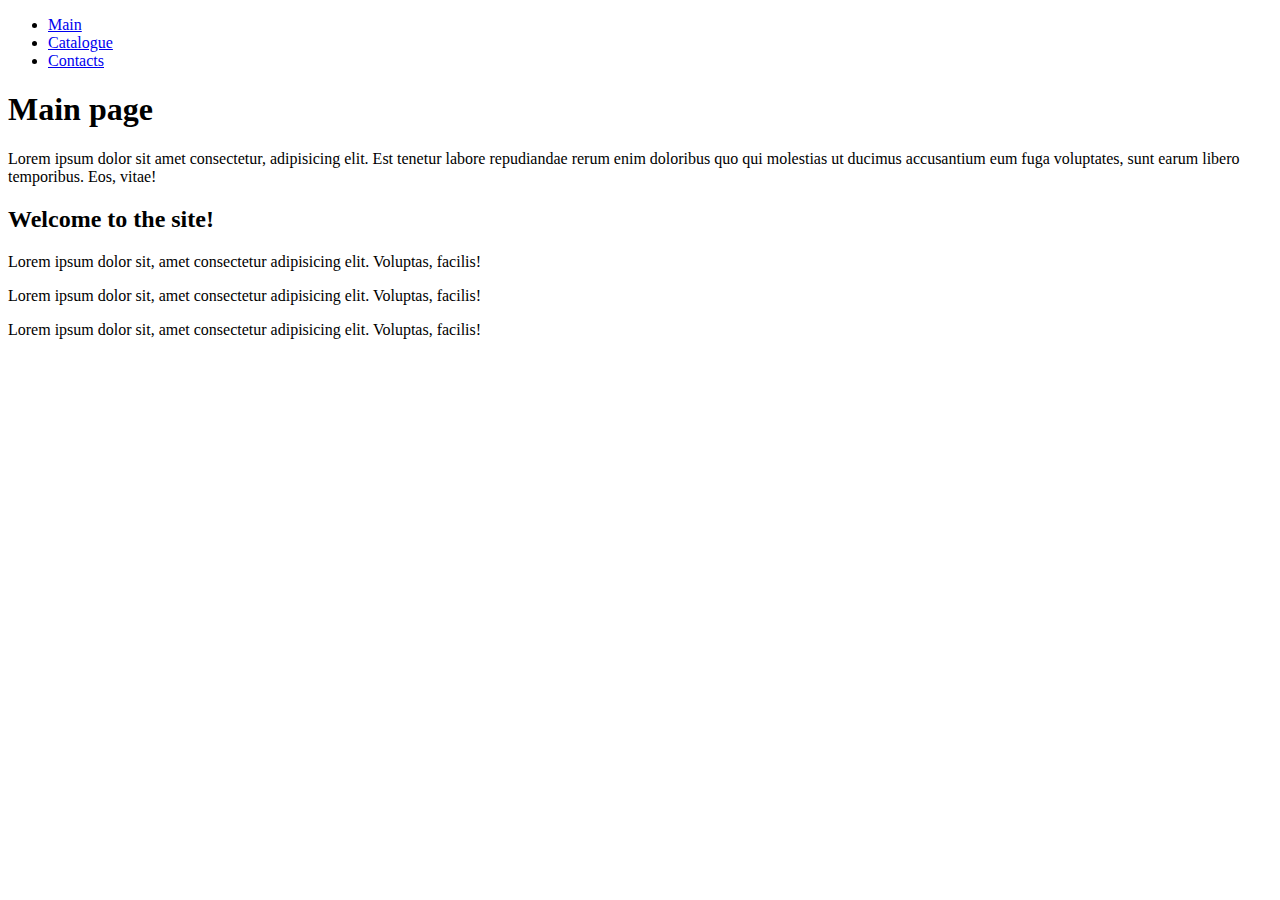
<file: lesson1/index.html>
<!DOCTYPE html>
<html lang="en">

<head>
    <meta charset="UTF-8">
    <meta name="viewport" content="width=device-width, initial-scale=1.0">
    <title>lesson1</title>
</head>

<body>
    <nav>
        <ul>
            <li><a href="index.html">Main</a></li>
            <li><a href="catalog\catalog.html">Catalogue</a></li>
            <li><a href="#">Contacts</a></li>
        </ul>
    </nav>
    <h1>Main page</h1>
    <p>Lorem ipsum dolor sit amet consectetur, adipisicing elit. Est tenetur labore repudiandae rerum enim doloribus quo qui molestias ut ducimus accusantium eum fuga voluptates, sunt earum libero temporibus. Eos, vitae!</p>
    <h2>Welcome to the site!</h2>
    <p>Lorem ipsum dolor sit, amet consectetur adipisicing elit. Voluptas, facilis!</p>
    <p>Lorem ipsum dolor sit, amet consectetur adipisicing elit. Voluptas, facilis!</p>
    <p>Lorem ipsum dolor sit, amet consectetur adipisicing elit. Voluptas, facilis!</p>
</body>

</html>
</file>
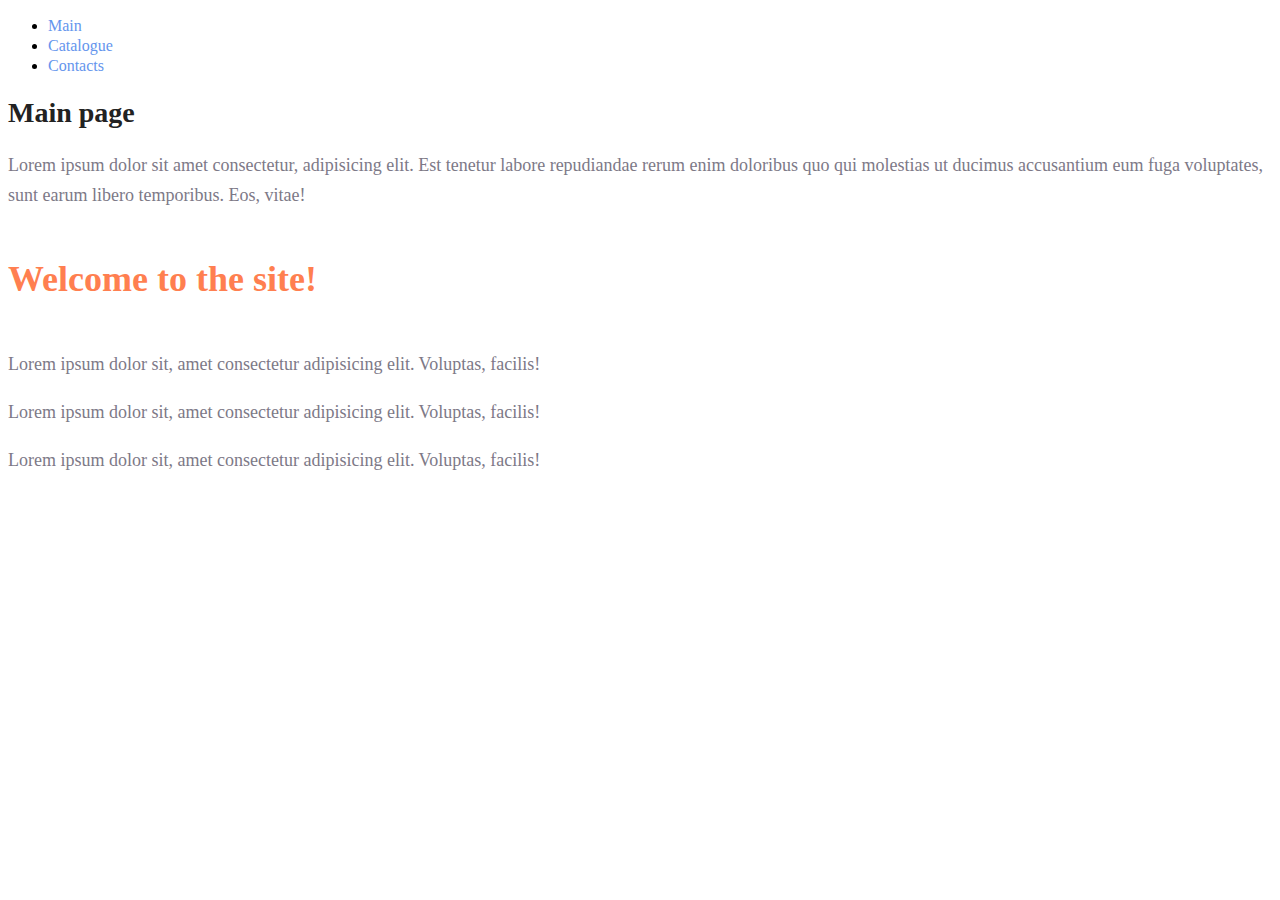
<file: lesson2/index.html>
<!DOCTYPE html>
<html lang="en">

<head>
    <meta charset="UTF-8">
    <meta name="viewport" content="width=device-width, initial-scale=1.0">
    <link rel="stylesheet" type="text/css" href="styles/style.css">
    <title>lesson1</title>
</head>

<body>
    <nav>
        <ul>
            <li><a class="link" href="index.html">Main</a></li>
            <li><a class="link" href="catalog/catalog.html">Catalogue</a></li>
            <li><a class="link" href="#">Contacts</a></li>
        </ul>
    </nav>
    <h1 class="main-title">Main page</h1>
    <p class="main-paragraph">Lorem ipsum dolor sit amet consectetur, adipisicing elit. Est tenetur labore repudiandae rerum enim doloribus quo qui molestias ut ducimus accusantium eum fuga voluptates, sunt earum libero temporibus. Eos, vitae!</p>
    <h2 class="secondary-title">Welcome to the site!</h2>
    <p class="main-paragraph">Lorem ipsum dolor sit, amet consectetur adipisicing elit. Voluptas, facilis!</p>
    <p class="main-paragraph">Lorem ipsum dolor sit, amet consectetur adipisicing elit. Voluptas, facilis!</p>
    <p class="main-paragraph">Lorem ipsum dolor sit, amet consectetur adipisicing elit. Voluptas, facilis!</p>
</body>

</html>
</file>
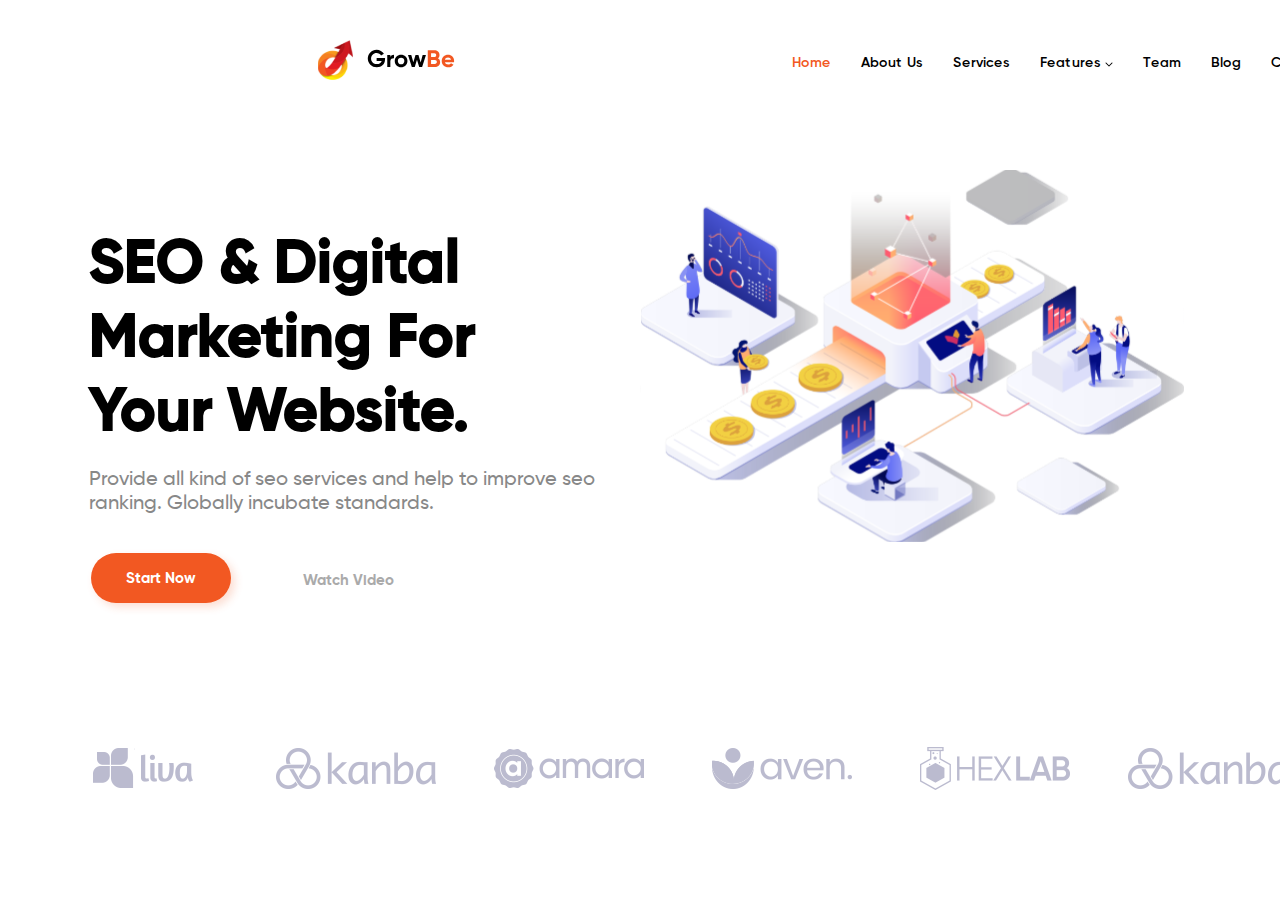
<file: lesson3/index.html>
<!DOCTYPE html>
<html lang="en">

<head>
    <meta charset="UTF-8">
    <meta name="viewport" content="width=device-width, initial-scale=1.0">
    <link rel="stylesheet" type="text/css" href="styles/style.css">
    <title>Document</title>
</head>

<body>
    <section class="main">
        <header class="header">
            <container class="container">
                <div class="logo">
                    <img src="img/logo.svg" alt="GrowBe">
                </div>
                <nav class="menu">
                    <ul class="menu-list">
                        <li class="menu-item menu-home">
                            <a href="">Home</a>
                        </li>
                        <li class="menu-item">
                            <a href="">About Us</a>
                        </li>
                        <li class="menu-item">
                            <a href="">Services</a>
                        </li>
                        <li class="menu-item menu-features">
                            <a href="">Features</a> <img src="img/arrow.png" alt="" class="arrow">
                        </li>
                        <li class="menu-item">
                            <a href="">Team</a>
                        </li>
                        <li class="menu-item">
                            <a href="">Blog</a>
                        </li>
                        <li class="menu-item">
                            <a href="">Contact</a>
                        </li>
                    </ul>
                </nav>
            </container>
        </header>
    </section>
    <section class="main-content">
        <div class="container">
            <div class="main-info">
                <h1 class="main-title">SEO & Digital Marketing For Your Website.
                </h1>
                <p class="main-text">Provide all kind of seo services and help to improve seo ranking. Globally incubate standards.</p>
                <div class="main-action">
                    <button class="button">Start Now</button>
                    <p class="button-explain">Watch Video</p>
                </div>
            </div>
            <img src="img/main-image.svg" alt="Main image" class="main-image">
        </div>
    </section>
    <footer class="footer">
        <div class="container">
            <div class="footer-logo"><img src="img/liva.png" alt="liva"></div>
            <div class="footer-logo"><img src="img/kanba.png" alt="kanba"></div>
            <div class="footer-logo"><img src="img/amara.png" alt="amara"></div>
            <div class="footer-logo"><img src="img/aven.png" alt="aven"></div>
            <div class="footer-logo"><img src="img/hexlab.png" alt="HEX LAB"></div>
            <div class="footer-logo"><img src="img/kanba.png" alt="kanba"></div>
        </div>
    </footer>
</body>

</html>
</file>
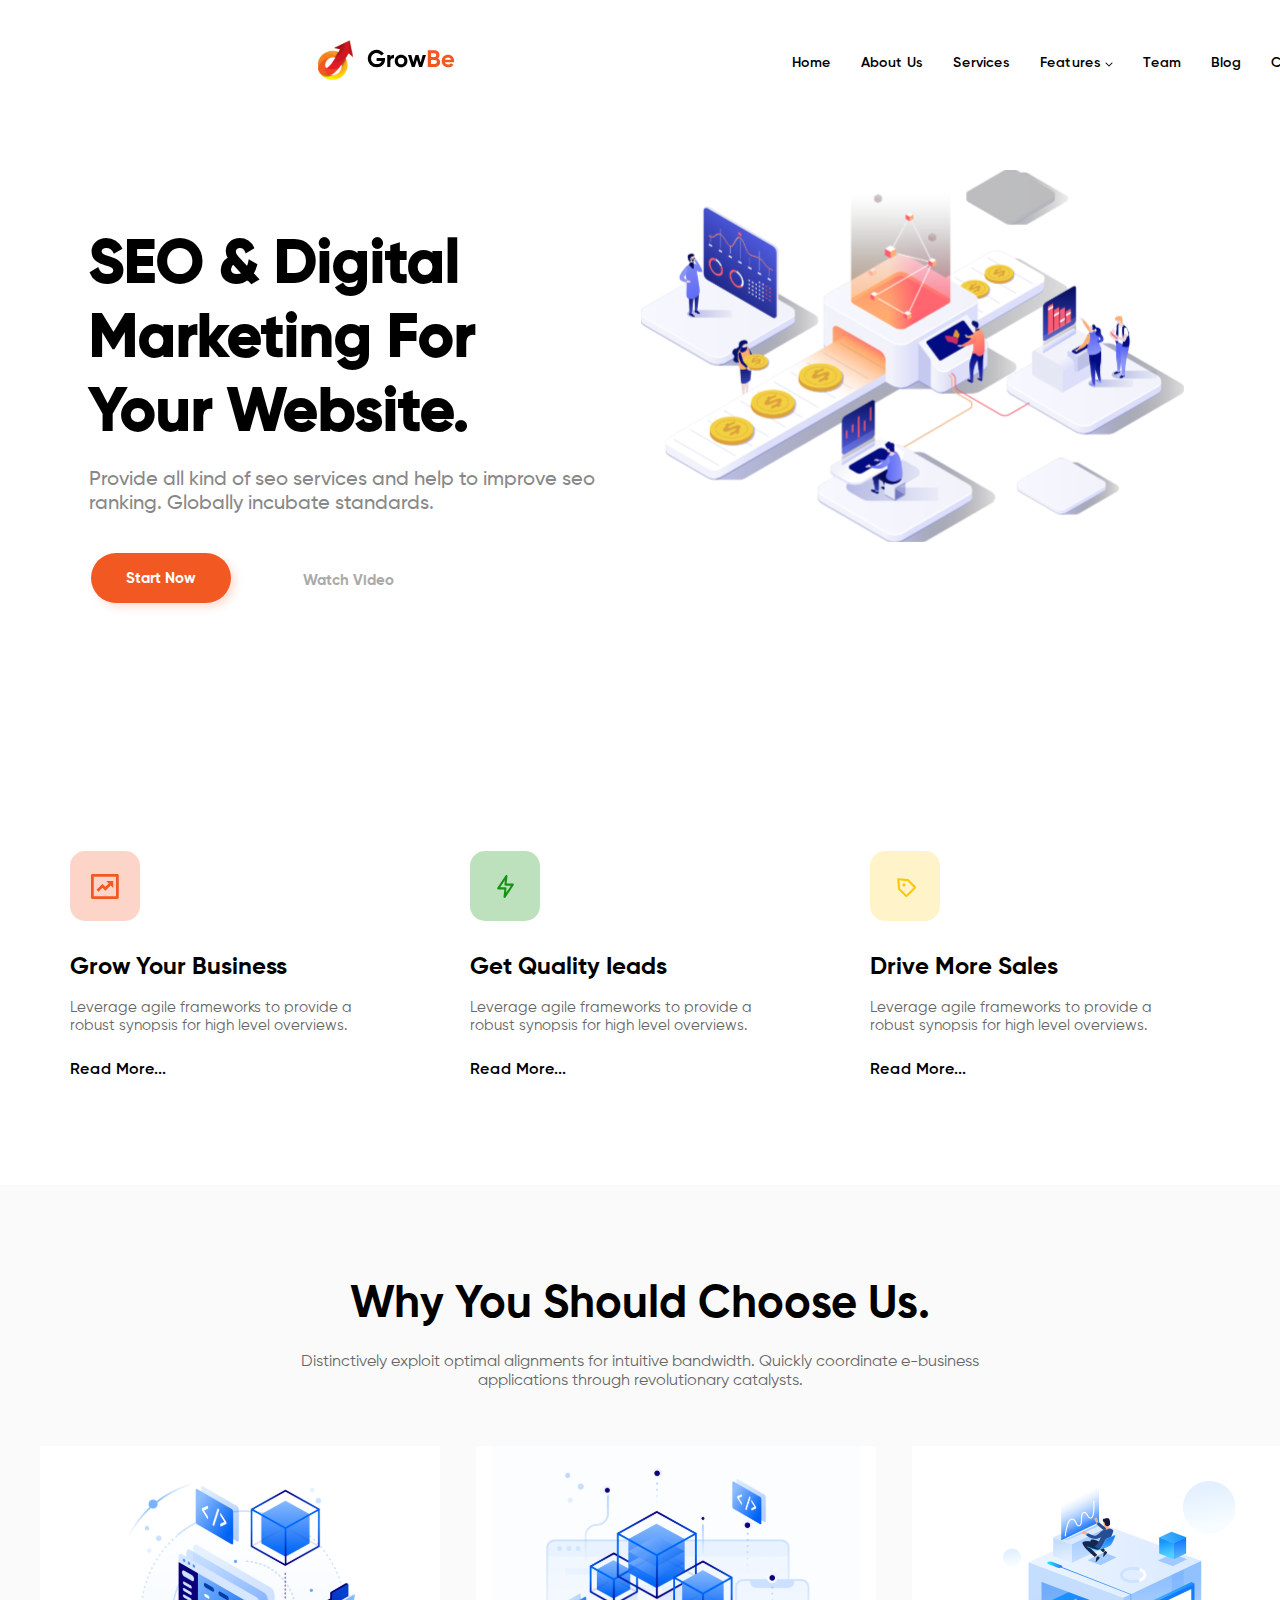
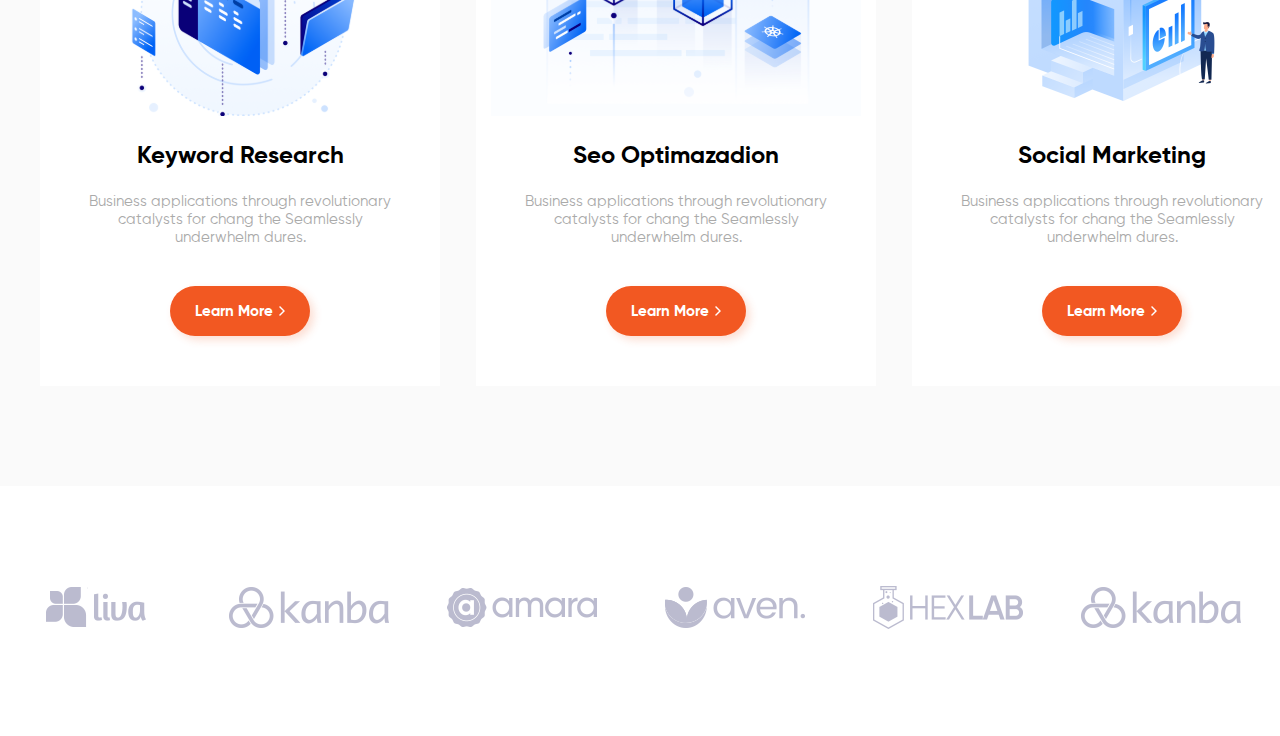
<file: lesson4/index.html>
<!DOCTYPE html>
<html lang="en">

<head>
    <meta charset="UTF-8">
    <meta name="viewport" content="width=device-width, initial-scale=1.0">
    <link rel="stylesheet" type="text/css" href="styles/style.css">
    <title>Document</title>
</head>

<body>
    <section class="main">
        <header class="header">
            <container class="container">
                <div class="logo">
                    <img src="img/logo.svg" alt="GrowBe">
                </div>
                <nav class="menu">
                    <ul class="menu-list">
                        <li class="menu-item menu-home">
                            <a href="">Home</a>
                        </li>
                        <li class="menu-item">
                            <a href="">About Us</a>
                        </li>
                        <li class="menu-item">
                            <a href="">Services</a>
                        </li>
                        <li class="menu-item menu-features">
                            <a href="">Features</a> <img src="img/arrow.png" alt="" class="arrow">
                        </li>
                        <li class="menu-item">
                            <a href="">Team</a>
                        </li>
                        <li class="menu-item">
                            <a href="">Blog</a>
                        </li>
                        <li class="menu-item">
                            <a href="">Contact</a>
                        </li>
                    </ul>
                </nav>
            </container>
        </header>

        <section class="main-content">
            <div class="container">
                <div class="main-info">
                    <h1 class="main-title">SEO & Digital Marketing For Your Website.
                    </h1>
                    <p class="main-text">Provide all kind of seo services and help to improve seo ranking. Globally incubate standards.</p>
                    <div class="main-action">
                        <button class="button">Start Now</button>
                        <p class="button-explain">Watch Video</p>
                    </div>
                </div>
                <img src="img/main-image.svg" alt="Main image" class="main-image">
            </div>
        </section>

        <section class="features">
            <div class="container">
                <div class="features-items">
                    <div class="features-item">
                        <img src="img/feature1.svg" alt="Features" class="features-item-image">
                        <div class="features-item-title">Grow Your Business</div>
                        <div class="features-item-text">Leverage agile frameworks to provide a robust synopsis for high level overviews.</div>
                        <a href="#" class="features-item-link">Read More...</a>
                    </div>
                    <div class="features-item">
                        <img src="img/feature2.svg" alt="Features" class="features-item-image">
                        <div class="features-item-title">Get Quality Ieads</div>
                        <div class="features-item-text">Leverage agile frameworks to provide a robust synopsis for high level overviews.</div>
                        <a href="#" class="features-item-link">Read More...</a>
                    </div>
                    <div class="features-item">
                        <img src="img/feature3.svg" alt="Features" class="features-item-image">
                        <div class="features-item-title">Drive More Sales</div>
                        <div class="features-item-text">Leverage agile frameworks to provide a robust synopsis for high level overviews.</div>
                        <a href="#" class="features-item-link">Read More...</a>
                    </div>
                </div>
            </div>
        </section>

        <section class="why">
            <div class="container">
                <div class="why-titles">
                    <div class="why-title-main">Why You Should Choose Us.</div>
                    <div class="why-title-sub">Distinctively exploit optimal alignments for intuitive bandwidth. Quickly coordinate e-business applications through revolutionary catalysts.</div>
                </div>
                <div class="why-items">
                    <div class="why-item">
                        <img src="img/why1.svg" alt="Why" class="why-item-image">
                        <div class="why-item-title">Keyword Research</div>
                        <div class="why-item-text">Business applications through revolutionary catalysts for chang the Seamlessly underwhelm dures.</div>
                        <button class="button why-button">
                            <div class="button-text">Learn More</div>
                            <img src="img/arrow2.png" alt="">
                        </button>
                    </div>
                    <div class="why-item">
                        <img src="img/why2.svg" alt="Why" class="why-item-image">
                        <div class="why-item-title">Seo Optimazadion</div>
                        <div class="why-item-text">Business applications through revolutionary catalysts for chang the Seamlessly underwhelm dures.</div>
                        <button class="button why-button">
                            <div class="button-text">Learn More</div>
                            <img src="img/arrow2.png" alt="">
                        </button>
                    </div>
                    <div class="why-item">
                        <img src="img/why3.svg" alt="Why" class="why-item-image">
                        <div class="why-item-title">Social Marketing</div>
                        <div class="why-item-text">Business applications through revolutionary catalysts for chang the Seamlessly underwhelm dures.</div>
                        <button class="button why-button">
                            <div class="button-text">Learn More</div>
                            <img src="img/arrow2.png" alt="">
                        </button>
                    </div>
                </div>
            </div>
        </section>

        <footer class="footer">
            <div class="container">
                <div class="footer-logo"><img src="img/liva.png" alt="liva"></div>
                <div class="footer-logo"><img src="img/kanba.png" alt="kanba"></div>
                <div class="footer-logo"><img src="img/amara.png" alt="amara"></div>
                <div class="footer-logo"><img src="img/aven.png" alt="aven"></div>
                <div class="footer-logo"><img src="img/hexlab.png" alt="HEX LAB"></div>
                <div class="footer-logo"><img src="img/kanba.png" alt="kanba"></div>
            </div>
        </footer>
    </section>
</body>

</html>
</file>
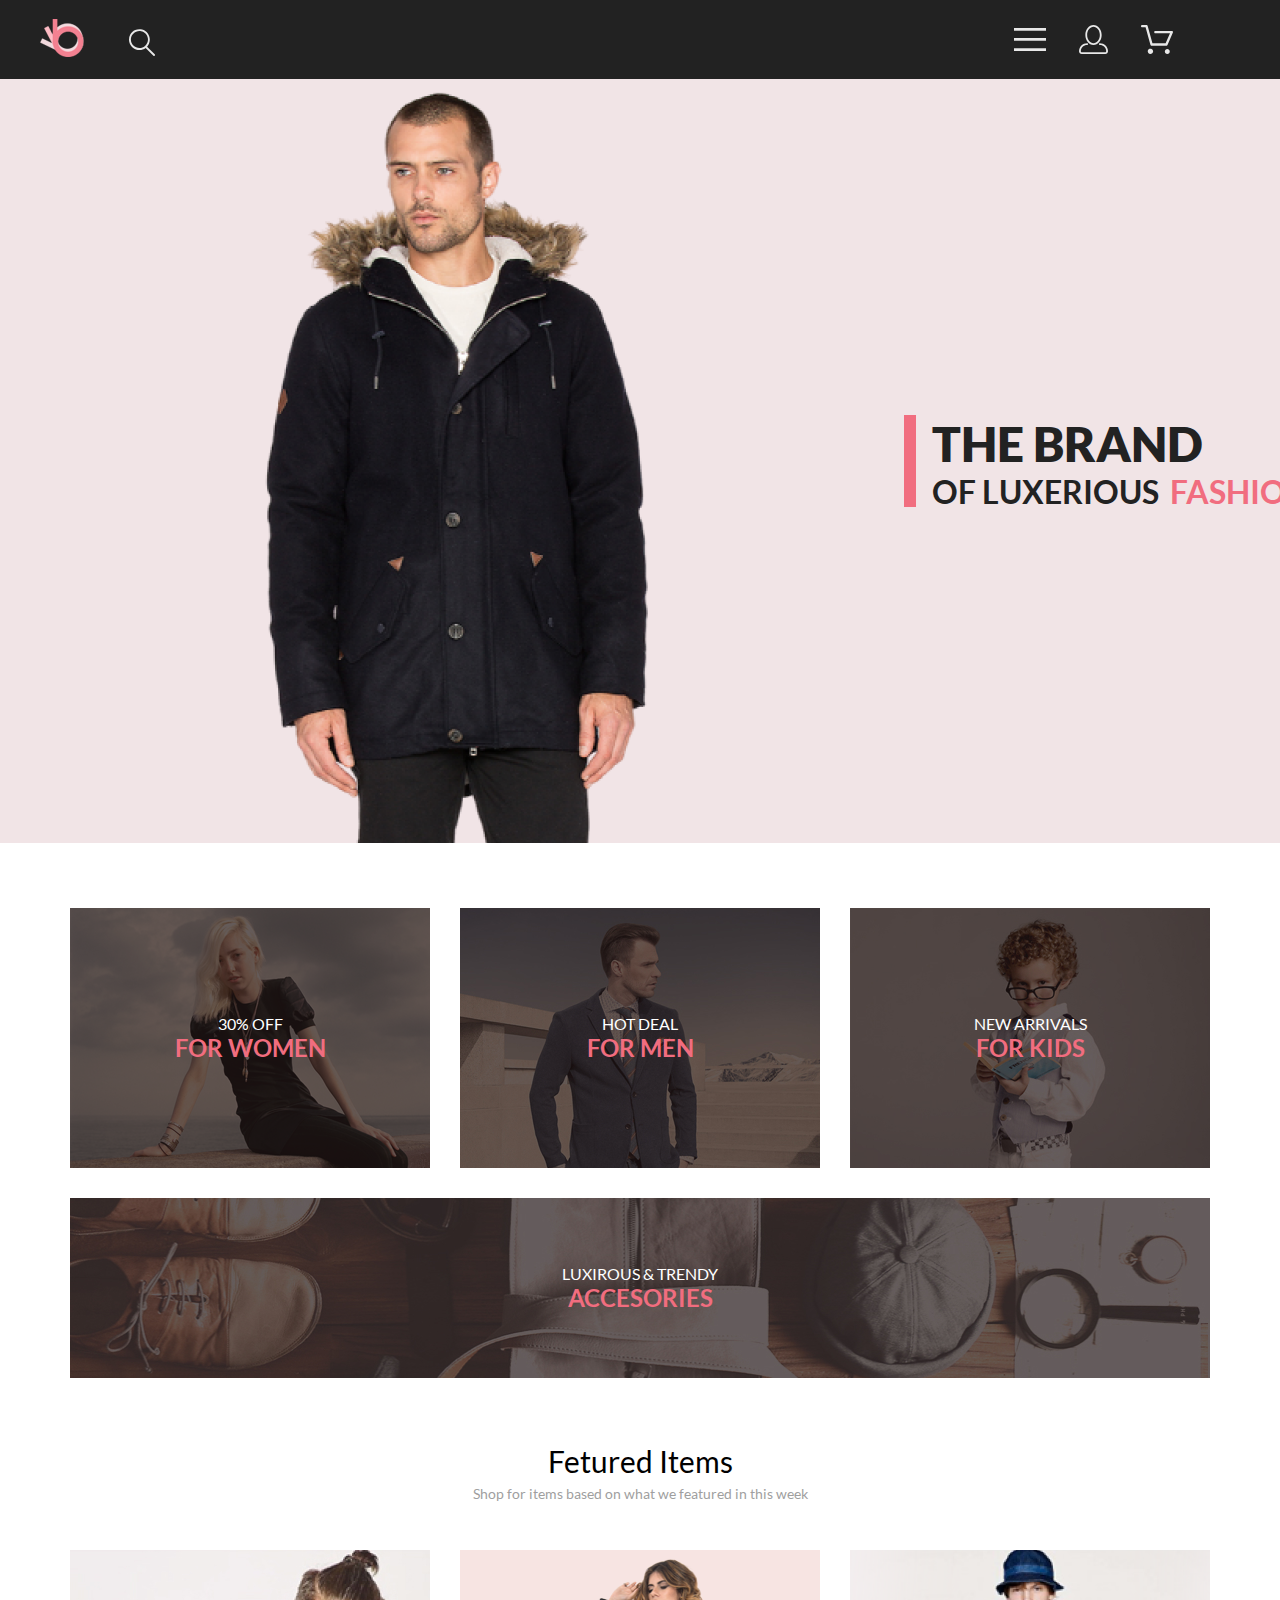
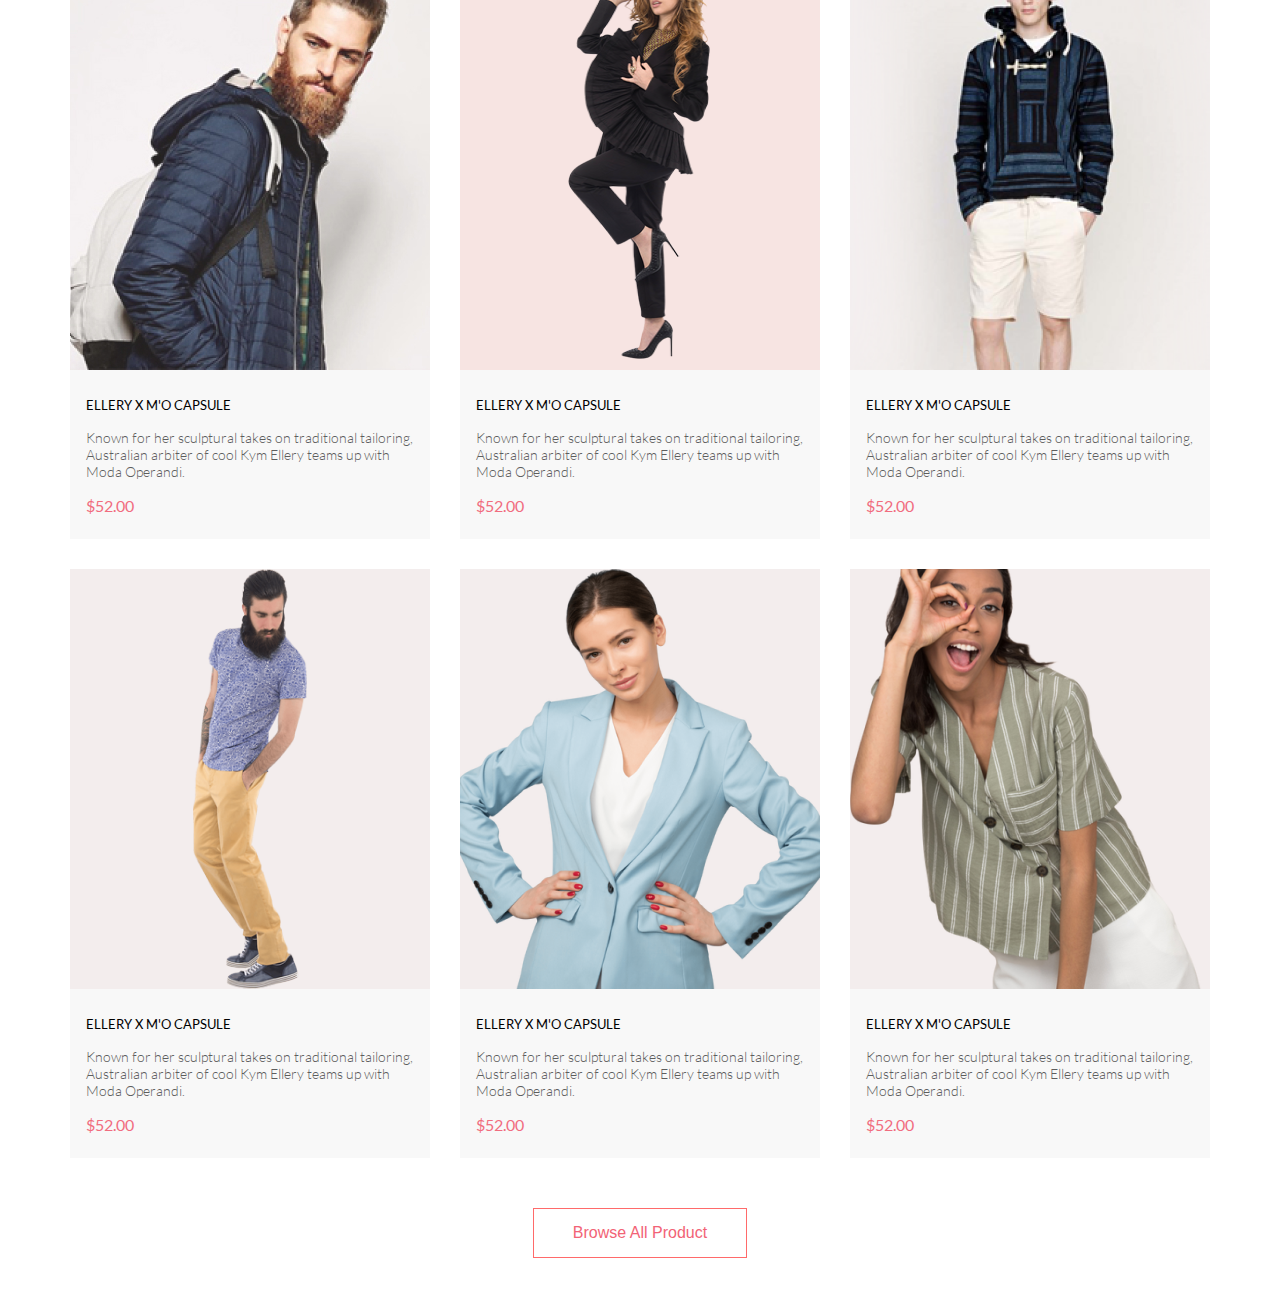
<file: lesson5/index.html>
<!DOCTYPE html>
<html lang="en">

<head>
    <meta charset="UTF-8">
    <meta name="viewport" content="width=device-width, initial-scale=1.0">
    <link rel="stylesheet" type="text/css" href="styles/style.css">
    <title>THE BRAND OF LUXERIOUS FASHION</title>
</head>

<body>
    <section class="main">
        <section class="header">
            <container class="container">
                <div class="leftside">
                    <img src="img/logo.png" alt="Logo" class="logo">
                    <svg width="27" height="28" viewBox="0 0 27 28" fill="none" xmlns="http://www.w3.org/2000/svg">
                        <path d="M19.0589 17.6251C20.6705 15.865 21.6275 13.6039 21.769 11.2216C21.9106 8.83932 21.2281 6.48087 19.8362 4.54232C18.4443 2.60377 16.4278 1.20318 14.1252 0.575765C11.8227 -0.0516554 9.37437 0.132305 7.19143 1.09675C5.0085 2.0612 3.22389 3.74739 2.1373 5.87217C1.05071 7.99695 0.728322 10.4309 1.22426 12.7653C1.72021 15.0997 3.00428 17.1923 4.86085 18.6919C6.71741 20.1914 9.0334 21.0064 11.4199 21.0001C13.6723 21.0031 15.8638 20.2691 17.6599 18.9101L25.4079 26.7171C25.4934 26.8061 25.5958 26.8772 25.7091 26.9261C25.8225 26.9751 25.9444 27.0009 26.0679 27.0021C26.1916 27.0024 26.314 26.9773 26.4276 26.9283C26.5411 26.8793 26.6434 26.8074 26.7279 26.7171C26.9018 26.5362 26.999 26.295 26.999 26.0441C26.999 25.7931 26.9018 25.5519 26.7279 25.371L19.0589 17.6251ZM2.88589 10.5001C2.89873 8.81477 3.41021 7.17101 4.35586 5.776C5.30151 4.38098 6.63899 3.29715 8.1997 2.66114C9.76042 2.02513 11.4745 1.86542 13.1258 2.20213C14.7772 2.53884 16.2919 3.3569 17.479 4.55319C18.6661 5.74948 19.4725 7.27044 19.7965 8.92433C20.1204 10.5782 19.9475 12.291 19.2995 13.8468C18.6515 15.4026 17.5574 16.7316 16.1551 17.6665C14.7529 18.6014 13.1052 19.1002 11.4199 19.1C9.14843 19.0892 6.97409 18.1775 5.3741 16.5652C3.77412 14.9528 2.87924 12.7715 2.88589 10.5001V10.5001Z" fill="#E8E8E8"/>
                    </svg>
                </div>

                <div class="rightside">
                    <svg width="32" height="23" viewBox="0 0 32 23" fill="none" xmlns="http://www.w3.org/2000/svg">
                        <path d="M0 23V20.31H32V23H0ZM0 12.76V10.07H32V12.76H0ZM0 2.69V0H32V2.69H0Z" fill="#E8E8E8"/>
                    </svg>
                    <svg width="29" height="29" viewBox="0 0 29 29" fill="none" xmlns="http://www.w3.org/2000/svg">
                        <path d="M14.5 19.937C19 19.937 22.656 15.464 22.656 9.968C22.656 4.472 19 0 14.5 0C13.3631 0.0217413 12.2463 0.303398 11.2351 0.823397C10.2239 1.34339 9.34507 2.08794 8.66602 3C7.12663 4.99573 6.30819 7.45381 6.34399 9.974C6.34399 15.465 10 19.937 14.5 19.937ZM14.5 1.813C18 1.813 20.844 5.472 20.844 9.969C20.844 14.466 17.998 18.125 14.5 18.125C11.002 18.125 8.15603 14.465 8.15503 9.969C8.15403 5.473 11 1.813 14.5 1.813ZM20.844 18.125C20.6036 18.125 20.373 18.2205 20.203 18.3905C20.033 18.5605 19.9375 18.7911 19.9375 19.0315C19.9375 19.2719 20.033 19.5025 20.203 19.6725C20.373 19.8425 20.6036 19.938 20.844 19.938C22.526 19.9399 24.1386 20.6088 25.3279 21.7982C26.5172 22.9875 27.1861 24.6 27.188 26.282C27.1875 26.5221 27.0918 26.7523 26.922 26.9221C26.7522 27.0918 26.5221 27.1875 26.282 27.188H2.71997C2.47985 27.1875 2.24975 27.0918 2.07996 26.9221C1.91016 26.7523 1.81449 26.5221 1.81396 26.282C1.81608 24.6001 2.48517 22.9877 3.67444 21.7985C4.86371 20.6092 6.47608 19.9401 8.15796 19.938C8.39825 19.938 8.62868 19.8425 8.79858 19.6726C8.96849 19.5027 9.06396 19.2723 9.06396 19.032C9.06396 18.7917 8.96849 18.5613 8.79858 18.3914C8.62868 18.2215 8.39825 18.126 8.15796 18.126C5.99541 18.1279 3.92201 18.9875 2.39258 20.5164C0.863144 22.0453 0.00264777 24.1185 0 26.281C0.000794067 27.0019 0.287502 27.693 0.797241 28.2027C1.30698 28.7125 1.99811 28.9992 2.71899 29H26.282C27.0027 28.9989 27.6936 28.7121 28.2031 28.2024C28.7126 27.6927 28.9992 27.0017 29 26.281C28.9974 24.1187 28.1372 22.0457 26.6083 20.5168C25.0793 18.9878 23.0063 18.1276 20.844 18.125Z" fill="#E8E8E8"/>
                    </svg>
                    <svg width="32" height="29" viewBox="0 0 32 29" fill="none" xmlns="http://www.w3.org/2000/svg">
                        <path d="M26.2009 29C25.5532 28.9738 24.9415 28.6948 24.4972 28.2227C24.0529 27.7506 23.8114 27.1232 23.8245 26.475C23.8376 25.8269 24.1043 25.2097 24.5673 24.7559C25.0303 24.3022 25.6527 24.048 26.301 24.048C26.9493 24.048 27.5717 24.3022 28.0347 24.7559C28.4977 25.2097 28.7644 25.8269 28.7775 26.475C28.7906 27.1232 28.549 27.7506 28.1047 28.2227C27.6604 28.6948 27.0488 28.9738 26.401 29H26.2009ZM6.75293 26.32C6.75293 25.79 6.91011 25.2718 7.20459 24.8311C7.49907 24.3904 7.91764 24.0469 8.40735 23.844C8.89705 23.6412 9.43594 23.5881 9.95581 23.6915C10.4757 23.7949 10.9532 24.0502 11.328 24.425C11.7028 24.7998 11.9581 25.2773 12.0615 25.7972C12.1649 26.317 12.1118 26.8559 11.9089 27.3456C11.7061 27.8353 11.3626 28.2539 10.9219 28.5483C10.4812 28.8428 9.96304 29 9.43298 29C9.08087 29.0003 8.73212 28.9311 8.40674 28.7966C8.08135 28.662 7.78569 28.4646 7.53662 28.2158C7.28755 27.9669 7.09001 27.6713 6.9552 27.3461C6.82039 27.0208 6.75098 26.6721 6.75098 26.32H6.75293ZM10.553 20.686C10.2935 20.6868 10.0409 20.6024 9.83411 20.4457C9.62727 20.2891 9.47758 20.0689 9.40796 19.819L4.57495 2.36401H1.18201C0.868521 2.36401 0.567859 2.23947 0.346191 2.01781C0.124523 1.79614 0 1.49549 0 1.18201C0 0.868519 0.124523 0.567873 0.346191 0.346205C0.567859 0.124537 0.868521 5.81268e-06 1.18201 5.81268e-06H5.46301C5.7225 -0.00080736 5.97504 0.0837201 6.18176 0.240568C6.38848 0.397416 6.53784 0.617884 6.60693 0.868006L11.4399 18.323H24.6179L29.001 8.27501H14.401C14.2428 8.27961 14.0854 8.25242 13.9379 8.19507C13.7904 8.13771 13.6559 8.05134 13.5424 7.94108C13.4288 7.83082 13.3386 7.69891 13.277 7.55315C13.2154 7.40739 13.1836 7.25075 13.1836 7.0925C13.1836 6.93426 13.2154 6.77762 13.277 6.63186C13.3386 6.4861 13.4288 6.35419 13.5424 6.24393C13.6559 6.13367 13.7904 6.0473 13.9379 5.98994C14.0854 5.93259 14.2428 5.90541 14.401 5.91001H30.814C31.0097 5.90996 31.2022 5.95866 31.3744 6.05172C31.5465 6.14478 31.6928 6.27926 31.7999 6.44301C31.9078 6.60729 31.9734 6.79569 31.9908 6.99145C32.0083 7.18721 31.9771 7.38424 31.9 7.565L26.495 19.977C26.4026 20.1876 26.251 20.3668 26.0585 20.4927C25.866 20.6186 25.641 20.6858 25.411 20.686H10.553Z" fill="#E8E8E8"/>
                    </svg>
                </div>
            </container>
        </section>
        <section class="main-content">
            <container class="container">
                <img src="img/main-image.png" alt="" class="main-info-image">
                <div class="main-info">
                    <div class="info-bar"></div>
                    <div class="main-info-texts">
                        <div class="main-info-title">THE BRAND</div>
                        <div class="main-info-text">OF LUXERIOUS</div>
                        <div class="main-info-text-extra">FASHION</div>
                    </div>
                </div>
            </container>
        </section>
        <section class="why">
            <container class="container">
                <div class="why-items">
                    <div class="why-item item1">
                        <div class="why-item-info">
                            <div class="why-item-title">30% OFF</div>
                            <div class="why-item-text">FOR WOMEN</div>
                        </div>
                    </div>
                    <div class="why-item item2">
                        <div class="why-item-info">
                            <div class="why-item-title">HOT DEAL</div>
                            <div class="why-item-text">FOR MEN</div>
                        </div>
                    </div>
                    <div class="why-item item3">
                        <div class="why-item-info">
                            <div class="why-item-title">NEW ARRIVALS</div>
                            <div class="why-item-text">FOR KIDS</div>
                        </div>
                    </div>
                    <div class="why-item why-item-last">
                        <div class="why-item-info">
                            <div class="why-item-title">LUXIROUS & TRENDY</div>
                            <div class="why-item-text">ACCESORIES</div>
                        </div>
                    </div>
                </div>
            </container>
        </section>
        <section class="featured">
            <container class="container">
                <div class="featured-info">
                    <div class="featured-title">Fetured Items</div>
                    <div class="featured-text">Shop for items based on what we featured in this week</div>
                </div>

                <div class="featured-items">
                    <div class="featured-item">
                        <img src="img/featured1.jpg" alt="Featured" class="featured-image">
                        <div class="featured-item-info">
                            <div class="featured-item-title">ELLERY X M'O CAPSULE</div>
                            <div class="featured-item-text">Known for her sculptural takes on traditional tailoring, Australian arbiter of cool Kym Ellery teams up with Moda Operandi.</div>
                            <div class="featured-item-price">$52.00</div>
                        </div>
                    </div>
                    <div class="featured-item">
                        <img src="img/featured2.png" alt="Featured" class="featured-image">
                        <div class="featured-item-info">
                            <div class="featured-item-title">ELLERY X M'O CAPSULE</div>
                            <div class="featured-item-text">Known for her sculptural takes on traditional tailoring, Australian arbiter of cool Kym Ellery teams up with Moda Operandi.</div>
                            <div class="featured-item-price">$52.00</div>
                        </div>
                    </div>
                    <div class="featured-item">
                        <img src="img/featured3.png" alt="Featured" class="featured-image">
                        <div class="featured-item-info">
                            <div class="featured-item-title">ELLERY X M'O CAPSULE</div>
                            <div class="featured-item-text">Known for her sculptural takes on traditional tailoring, Australian arbiter of cool Kym Ellery teams up with Moda Operandi.</div>
                            <div class="featured-item-price">$52.00</div>
                        </div>
                    </div>
                    <div class="featured-item">
                        <img src="img/featured4.png" alt="Featured" class="featured-image">
                        <div class="featured-item-info">
                            <div class="featured-item-title">ELLERY X M'O CAPSULE</div>
                            <div class="featured-item-text">Known for her sculptural takes on traditional tailoring, Australian arbiter of cool Kym Ellery teams up with Moda Operandi.</div>
                            <div class="featured-item-price">$52.00</div>
                        </div>
                    </div>
                    <div class="featured-item">
                        <img src="img/featured5.png" alt="Featured" class="featured-image">
                        <div class="featured-item-info">
                            <div class="featured-item-title">ELLERY X M'O CAPSULE</div>
                            <div class="featured-item-text">Known for her sculptural takes on traditional tailoring, Australian arbiter of cool Kym Ellery teams up with Moda Operandi.</div>
                            <div class="featured-item-price">$52.00</div>
                        </div>
                    </div>
                    <div class="featured-item">
                        <img src="img/featured6.png" alt="Featured" class="featured-image">
                        <div class="featured-item-info">
                            <div class="featured-item-title">ELLERY X M'O CAPSULE</div>
                            <div class="featured-item-text">Known for her sculptural takes on traditional tailoring, Australian arbiter of cool Kym Ellery teams up with Moda Operandi.</div>
                            <div class="featured-item-price">$52.00</div>
                        </div>
                    </div>
                </div>
                <div class="action">
                    <button class="featured-button">Browse All Product</button>
                </div>
            </container>
        </section>
    </section>
</body>

</html>
</file>
<file: lesson2/styles/style.css>
a {
    text-decoration: none;
}

.link {
    color: cornflowerblue;
    font-size: 16px;
    line-height: 20px;
}

.main-title {
    color: #222222;
    font-size: 28px;
    line-height: 36px;
    font-weight: bold;
}

.main-paragraph {
    font-style: normal;
    font-weight: 300;
    font-size: 18px;
    line-height: 30px;
    color: #7D7987;
}

.secondary-title {
    color: coral;
    font-style: normal;
    font-weight: 700;
    font-size: 36px;
    line-height: 80px;
}

.product-image {
    height: 300px;
    width: 200px;
}
</file>
<file: lesson3/styles/style.css>
* {
    margin: 0;
    padding: 0;
    border: none;
}

@font-face {
    font-family: 'Gilroy_sb';
    src: url("../fonts/Gilroy-Semibold.ttf");
}

@font-face {
    font-family: 'Gilroy_b';
    src: url("../fonts/Gilroy-Bold.ttf");
}

@font-face {
    font-family: 'Gilroy_m';
    src: url("../fonts/Gilroy-Medium.ttf");
}

body {
    font-family: 'Gilroy_sb', sans-serif;
    background: white;
}

.container {
    max-width: 1200px;
    margin: 0 auto;
}

.main {
    overflow: hidden;
}

.header {
    padding-top: 26px;
    padding-left: 300px;
    padding-right: 200px;
    padding-bottom: 48px;
    margin-top: 14px;
    margin-left: 18px;
    margin-right: 12px;
    margin-bottom: 21px;
}

.header .container {
    display: flex;
    align-items: center;
}

.menu {
    margin-left: 337px;
}

.menu-list {
    list-style: none;
    display: flex;
    max-width: 556px;
}

.menu-item {
    margin-right: 30px;
}

.menu-item.menu-home a {
    color: #F25822;
}

.menu-item.menu-features {
    white-space: nowrap;
}

.menu-item a {
    font-size: 14px;
    color: black;
    text-decoration: none;
    cursor: pointer;
    overflow: hidden;
    white-space: nowrap;
}

.main-content {
    padding-top: 15px;
    padding-bottom: 27px;
    padding-left: 16px;
    max-height: 536px;
    margin-bottom: 53px;
}

.main-content .container {
    display: flex;
}

.main-info {
    max-width: 589px;
    padding-top: 59px;
    padding-right: 26px;
    padding-left: 20px;
    padding-bottom: 38px;
}

.main-title {
    margin-left: 21px;
    font-family: 'Gilroy_b', sans-serif;
    font-size: 60px;
    line-height: auto;
    margin-bottom: 17px;
}

.main-text {
    margin-left: 21px;
    font-family: 'Gilroy_m', sans-serif;
    font-size: 20px;
    line-height: auto;
    margin-bottom: 16px;
    color: #888888;
}

.main-action {
    display: flex;
    padding-top: 21px;
    padding-left: 23px;
    padding-bottom: 23px;
    padding-right: 49px;
}

.main-image {
    width: 610px;
    height: 372px;
}

.button {
    font-family: 'Gilroy_b', sans-serif;
    margin-right: 72px;
    border-radius: 50px;
    background: #F25822;
    box-shadow: 4px 4px 8px 0px rgba(242, 88, 34, 0.20);
    font-size: 15px;
    width: 140px;
    height: 50px;
    color: white;
}

.button-explain {
    font-family: 'Gilroy_b', sans-serif;
    margin-top: 18px;
    font-size: 15px;
    color: #aaaaaa;
}

.footer .container {
    padding-left: 13px;
    padding-right: 27px;
    display: flex;
}

.footer-logo:first-child {
    margin-left: 30px;
}

.footer-logo {
    margin-right: 53px;
}
</file>
<file: lesson4/styles/style.css>
* {
    margin: 0;
    padding: 0;
    border: none;
}

@font-face {
    font-family: 'Gilroy_sb';
    src: url("../fonts/Gilroy-Semibold.ttf");
}

@font-face {
    font-family: 'Gilroy_b';
    src: url("../fonts/Gilroy-Bold.ttf");
}

@font-face {
    font-family: 'Gilroy_m';
    src: url("../fonts/Gilroy-Medium.ttf");
}

@font-face {
    font-family: 'Gilroy_r';
    src: url("../fonts/Gilroy-Regular.ttf");
}

body {
    font-family: 'Gilroy_sb', sans-serif;
    background: white;
}

a {
    text-decoration: none;
    cursor: pointer;
    color: black;
}

.container {
    max-width: 1200px;
    margin: 0 auto;
}

.main {
    overflow: hidden;
}

.header {
    padding-top: 26px;
    padding-left: 300px;
    padding-right: 200px;
    padding-bottom: 48px;
    margin-top: 14px;
    margin-left: 18px;
    margin-right: 12px;
    margin-bottom: 21px;
}

.header .container {
    display: flex;
    align-items: center;
}

.menu {
    margin-left: 337px;
}

.menu-list {
    list-style: none;
    display: flex;
    max-width: 556px;
}

.menu-item {
    margin-right: 30px;
}

.menu-item:hover a {
    color: #F25822
}

.menu-item.menu-features {
    white-space: nowrap;
}

.menu-item a {
    font-size: 14px;
    overflow: hidden;
    white-space: nowrap;
}

.main-content {
    padding-top: 15px;
    padding-bottom: 42px;
    padding-left: 16px;
    max-height: 536px;
}

.main-content .container {
    display: flex;
}

.main-info {
    max-width: 589px;
    padding-top: 59px;
    padding-right: 26px;
    padding-left: 20px;
    padding-bottom: 38px;
}

.main-title {
    margin-left: 21px;
    font-family: 'Gilroy_b', sans-serif;
    font-size: 60px;
    line-height: auto;
    margin-bottom: 17px;
}

.main-text {
    margin-left: 21px;
    font-family: 'Gilroy_m', sans-serif;
    font-size: 20px;
    line-height: auto;
    margin-bottom: 16px;
    color: #888888;
}

.main-action {
    display: flex;
    padding-top: 21px;
    padding-left: 23px;
    padding-bottom: 23px;
    padding-right: 49px;
}

.main-image {
    width: 610px;
    height: 372px;
}

.button {
    font-family: 'Gilroy_b', sans-serif;
    margin-right: 72px;
    border-radius: 50px;
    background: #F25822;
    box-shadow: 4px 4px 8px 0px rgba(242, 88, 34, 0.20);
    font-size: 15px;
    width: 140px;
    height: 50px;
    color: white;
}

.button-explain {
    font-family: 'Gilroy_b', sans-serif;
    margin-top: 18px;
    font-size: 15px;
    color: #aaaaaa;
}

.features {
    padding-top: 105px;
    padding-bottom: 80px;
}

.features-items {
    display: flex;
    justify-content: center;
}

.features-item {
    padding-top: 40px;
    padding-left: 30px;
    padding-right: 30px;
    padding-bottom: 25px;
    margin-right: 30px;
}

.features-item:hover {
    box-shadow: 15px 25px 56px 6px rgba(0, 0, 0, 0.06);
}

.features-item-image {
    margin-bottom: 25px;
}

.features-item-title {
    font-family: 'Gilroy_b', sans-serif;
    font-size: 24px;
    margin-bottom: 17px;
}

.features-item-text {
    font-family: 'Gilroy_r', sans-serif;
    font-size: 15px;
    margin-bottom: 25px;
    color: #666666;
}

.why {
    padding-top: 92px;
    padding-bottom: 100px;
    background: #FAFAFA;
}

.why-titles {
    display: flex;
    flex-direction: column;
    align-items: center;
}

.why-title-main {
    font-family: 'Gilroy_b', sans-serif;
    font-size: 45px;
    margin-bottom: 20px;
}

.why-title-sub {
    font-family: 'Gilroy_r', sans-serif;
    font-size: 16px;
    max-width: 685px;
    text-align: center;
    margin-bottom: 55px;
    color: #666666;
}

.why-items {
    display: flex;
}

.why-item {
    background: white;
    display: flex;
    flex-direction: column;
    align-items: center;
    text-align: center;
    margin-right: 36px;
    padding-left: 15px;
    padding-right: 15px;
    padding-bottom: 50px;
}

.why-item:hover {
    box-shadow: 15px 25px 60px -5px rgba(0, 0, 0, 0.10);
}

.why-item-image {
    margin-bottom: 25px;
}

.why-item-title {
    font-family: 'Gilroy_b', sans-serif;
    font-size: 24px;
    margin-bottom: 22px;
}

.why-item-text {
    font-family: 'Gilroy_r', sans-serif;
    max-width: 310px;
    font-size: 15px;
    margin-bottom: 39px;
    color: #aaaaaa;
}

.why-button {
    margin: 0;
    white-space: nowrap;
    display: flex;
    justify-content: center;
    align-items: center;
}

.button-text {
    margin-right: 6px;
}

.footer .container {
    padding: 97px 0px;
    display: flex;
    justify-content: center;
}

.footer-logo:first-child {
    margin-left: 30px;
}

.footer-logo {
    margin-right: 53px;
}
</file>
<file: lesson5/styles/style.css>
* {
    margin: 0;
    padding: 0;
    border: none;
}

@font-face {
    font-family: 'Lato_bl';
    src: url("../fonts/Lato-Black.ttf");
}

@font-face {
    font-family: 'Lato_bo';
    src: url("../fonts/Lato-Bold.ttf");
}

@font-face {
    font-family: 'Lato_l';
    src: url("../fonts/Lato-Light.ttf");
}

@font-face {
    font-family: 'Lato_r';
    src: url("../fonts/Lato-Regular.ttf");
}

body {
    font-family: 'Lato_r', sans-serif;
    background: white;
}

.container {
    max-width: 1200px;
    margin: 0 auto;
}

.main {
    overflow: hidden;
}

.header {
    background: #222222;
    padding: 19px 0;
}

.header .container {
    display: flex;
    align-items: center;
}

.leftside {
    margin-right: 859px;
}

.logo {
    margin-right: 41px;
}

.rightside {
    display: flex;
    align-items: center;
    justify-content: flex-end;
}

.rightside svg {
    margin-right: 33px;
}

.main-content {
    background: #F1E4E6;
}

.main-content .container {
    display: flex;
    align-items: center;
}

.main-info {
    padding-left: 63px;
    display: flex;
    max-height: 93px;
    color: #222222;
}

.info-bar {
    background: #F16D7F;
    width: 12px;
    height: 92px;
    margin-right: 16px;
}

.main-info-texts {
    width: 378px;
    display: flex;
    flex-direction: row;
    flex-wrap: wrap;
}

.main-info-title {
    font-family: 'Lato_bl', sans-serif;
    font-size: 48px;
}

.main-info-text {
    font-family: 'Lato_bo', sans-serif;
    font-size: 32px;
    margin-right: 11px;
}

.main-info-text-extra {
    font-family: 'Lato_bo', sans-serif;
    font-size: 32px;
    color: #F16D7F;
}

.why {
    padding: 65px 0;
}

.why-items {
    display: grid;
    gap: 30px;
    grid-template-columns: repeat(3, 360px);
    justify-content: center;
}

.why-item {
    width: 360px;
    height: 260px;
    display: flex;
    justify-content: center;
    align-items: center;
    flex-wrap: wrap;
}

.item1 {
    background-image: url(../img/why1.png);
}

.item2 {
    background-image: url(../img/why2.jpg);
}

.item3 {
    background-image: url(../img/why3.jpg);
}

.why-item-last {
    background-image: url(../img/why4.jpg);
    width: 1140px;
    height: 180px;
}

.why-item-info {
    display: flex;
    flex-direction: column;
    align-items: center;
}

.why-item-title {
    font-size: 16px;
    color: #FFFFFF;
}

.why-item-text {
    font-family: 'Lato_bo', sans-serif;
    font-size: 24px;
    color: #F16D7F;
}

.features {
    padding-top: 31px;
}

.featured-info {
    display: flex;
    flex-direction: column;
    align-items: center;
}

.featured-title {
    font-size: 30px;
    margin-bottom: 6px;
}

.featured-text {
    font-size: 14px;
    color: #9f9f9f;
    margin-bottom: 48px;
}

.featured-items {
    display: grid;
    gap: 30px;
    grid-template-columns: repeat(3, 360px);
    justify-content: center;
}

.featured-item {
    max-width: 360px;
    background: #F8F8F8;
}

.featured-item-info {
    margin: 24px 16px;
}

.featured-item-title {
    font-size: 13px;
    margin-bottom: 16px;
}

.featured-item-text {
    font-family: 'Lato_l', sans-serif;
    font-size: 14px;
    color: #5D5D5D;
    margin-bottom: 16px;
}

.featured-item-price {
    font-size: 16px;
    color: #F16D7F;
}

.action {
    display: flex;
    justify-content: center;
    margin: 50px 0;
}

.featured-button {
    background: transparent;
    padding: 15px 39px;
    box-sizing: border-box;
    border: solid #FF6A6A 1px;
    font-size: 16px;
    color: #F26376;
}

.featured-button:hover {
    background: #F16D7F;
    color: #FFFFFF;
}
</file>
